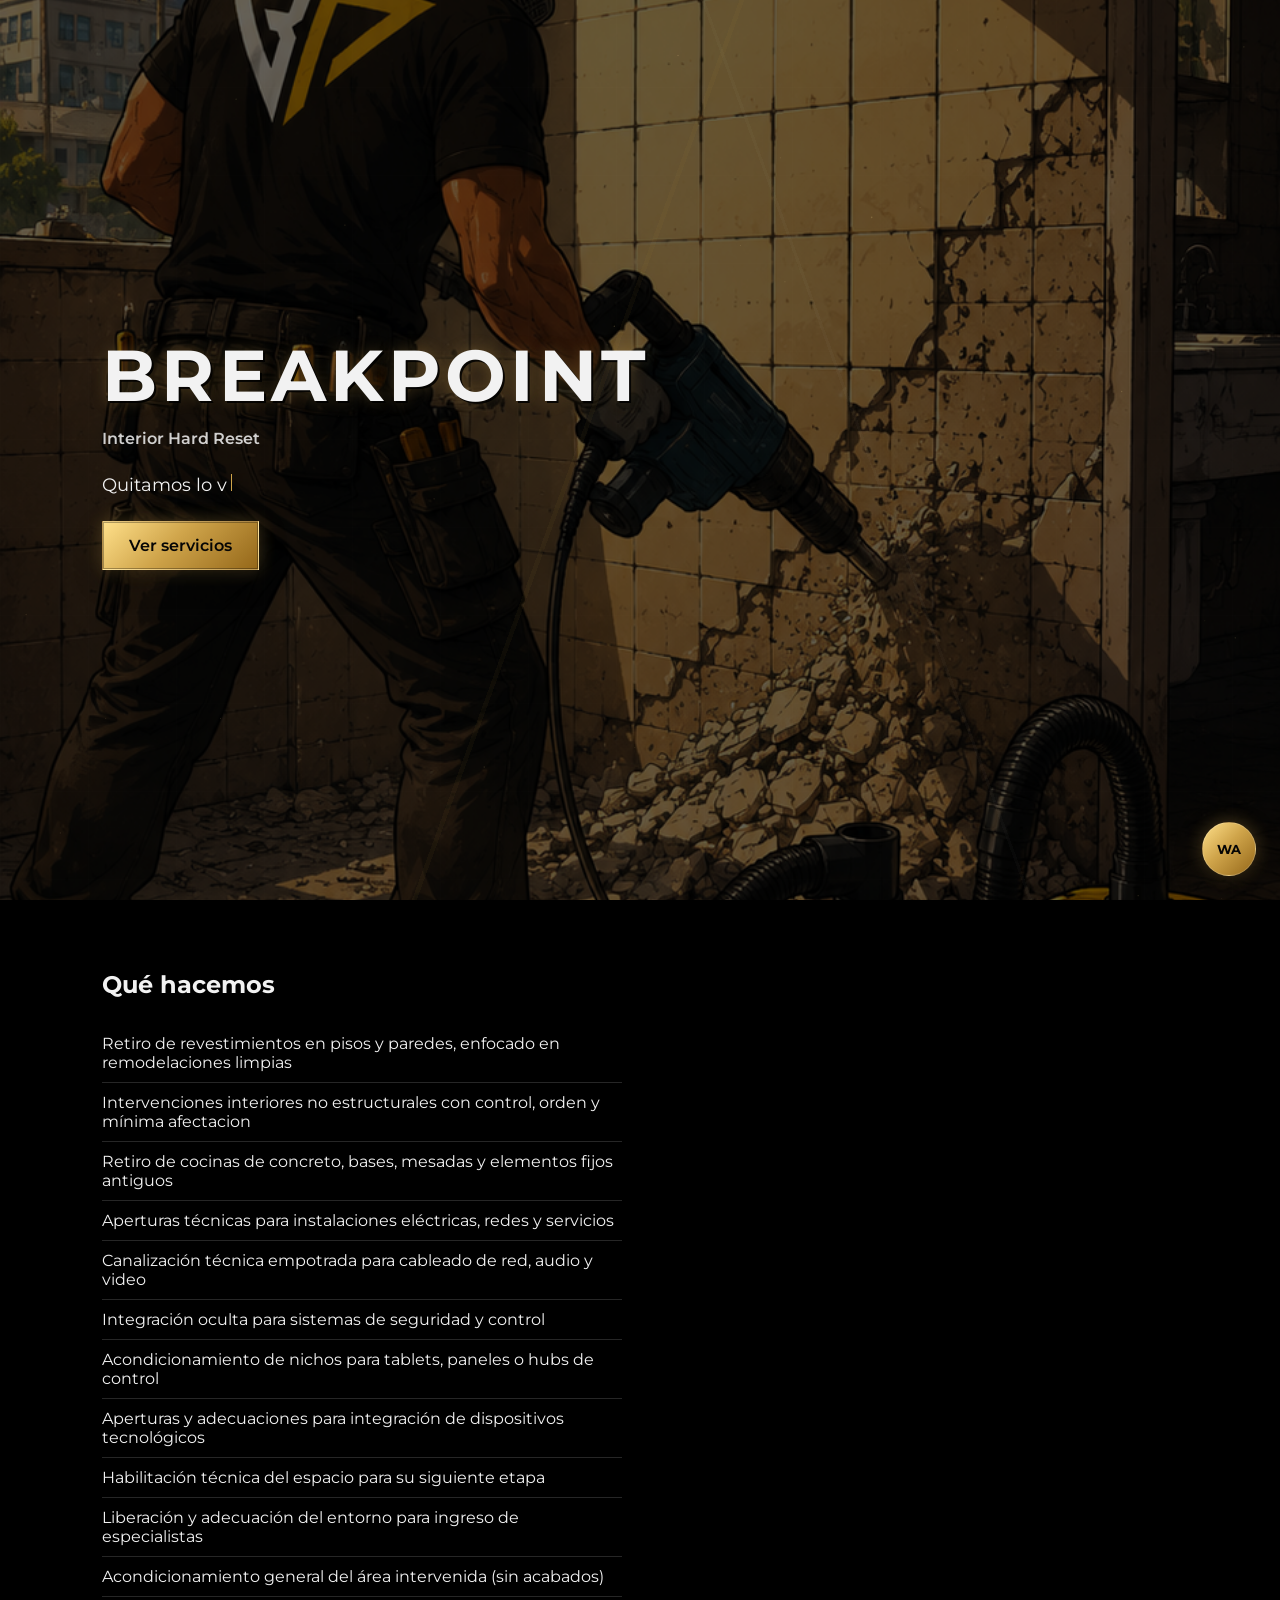
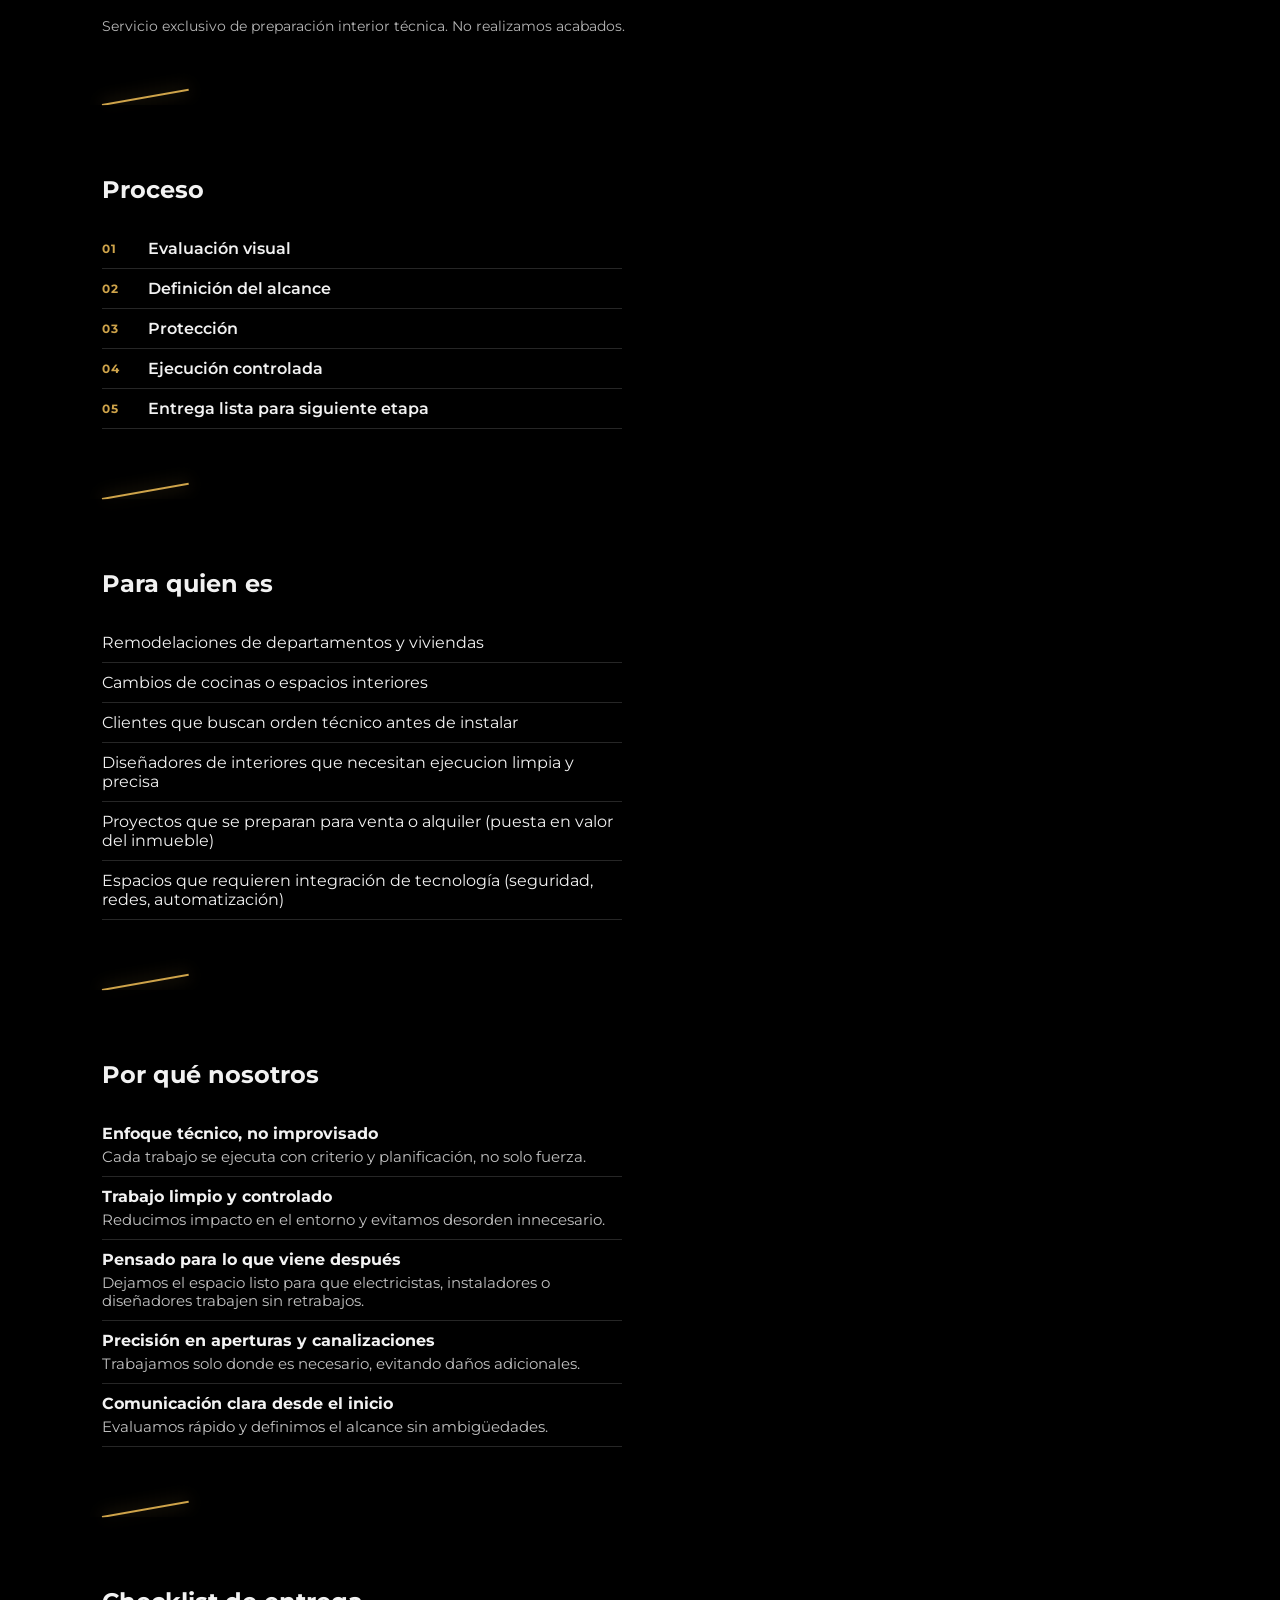
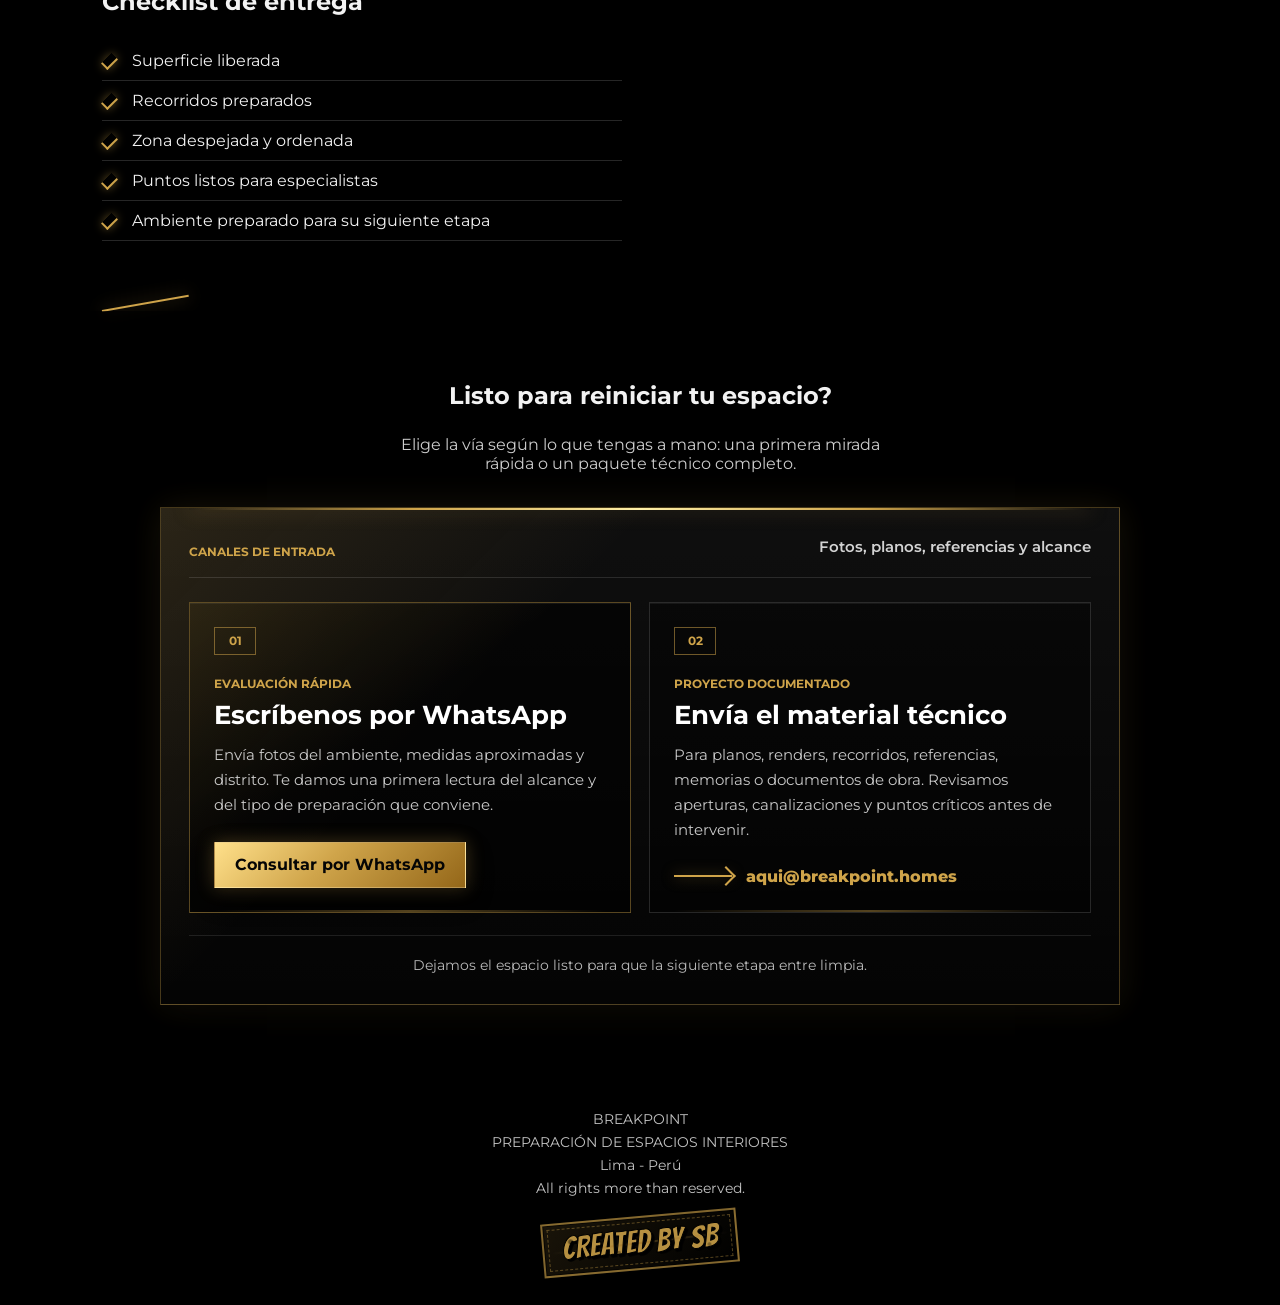
<file: index.html>
<!DOCTYPE html>
<html lang="es">
<head>
  <meta charset="UTF-8" />
  <meta name="viewport" content="width=device-width, initial-scale=1.0" />
  <meta name="color-scheme" content="dark" />
  <meta name="theme-color" content="#000000" />
  <title>BREAKPOINT | Interior Hard Reset</title>

  <meta name="description" content="BREAKPOINT - Preparacion interior tecnica, retiro de revestimientos, cocinas de concreto y puesta a punto de inmuebles para tecnologia y automatizacion en Lima.">

  <link rel="stylesheet" href="styles.css">
  <link href="https://fonts.googleapis.com/css2?family=Bangers&family=Cinzel+Decorative:wght@700;900&family=Montserrat:wght@400;600;700&display=swap" rel="stylesheet">
</head>

<body>
  <div class="scroll-progress" id="scrollProgress" aria-hidden="true"></div>
  <div class="inspection-light" id="inspectionLight" aria-hidden="true"></div>

  <div class="page-loader" id="pageLoader" aria-hidden="true">
    <div class="loader-mark">
      <span class="loader-cut"></span>
      <p>BREAKPOINT</p>
      <small>Interior Hard Reset</small>
      <span class="loader-bar"></span>
    </div>
  </div>

  <div class="bg-fixed"></div>
  <div class="tech-lines" aria-hidden="true"></div>
  <canvas class="dust-layer" id="dustLayer" aria-hidden="true"></canvas>

  <header class="hero">
    <div class="hero-content">
      <h1>BREAKPOINT</h1>
      <p class="tagline">Interior Hard Reset</p>

      <p class="hero-text">
        <span id="typedHeroText"></span>
      </p>

      <a href="#servicios" class="btn-primary">Ver servicios</a>
    </div>
  </header>

  <section id="servicios">
    <h2>Qué hacemos</h2>

    <ul>
      <li>Retiro de revestimientos en pisos y paredes, enfocado en remodelaciones limpias</li>
      <li>Intervenciones interiores no estructurales con control, orden y mínima afectacion</li>
      <li>Retiro de cocinas de concreto, bases, mesadas y elementos fijos antiguos</li>
      <li>Aperturas técnicas para instalaciones eléctricas, redes y servicios</li>
      <li>Canalización técnica empotrada para cableado de red, audio y video</li>
      <li>Integración oculta para sistemas de seguridad y control</li>
      <li>Acondicionamiento de nichos para tablets, paneles o hubs de control</li>
      <li>Aperturas y adecuaciones para integración de dispositivos tecnológicos</li>
      <li>Habilitación técnica del espacio para su siguiente etapa</li>
      <li>Liberación y adecuación del entorno para ingreso de especialistas</li>
      <li>Acondicionamiento general del área intervenida (sin acabados)</li>
    </ul>

    <p class="nota">
      Servicio exclusivo de preparación interior técnica. No realizamos acabados.
    </p>
  </section>

  <div class="section-cut" aria-hidden="true"></div>

  <section class="dark">
    <h2>Proceso</h2>

    <ul class="process-list">
      <li>
        <span>01</span>
        <strong>Evaluación visual</strong>
      </li>
      <li>
        <span>02</span>
        <strong>Definición del alcance</strong>
      </li>
      <li>
        <span>03</span>
        <strong>Protección</strong>
      </li>
      <li>
        <span>04</span>
        <strong>Ejecución controlada</strong>
      </li>
      <li>
        <span>05</span>
        <strong>Entrega lista para siguiente etapa</strong>
      </li>
    </ul>
  </section>

  <div class="section-cut" aria-hidden="true"></div>

  <section>
    <h2>Para quien es</h2>

    <ul>
      <li>Remodelaciones de departamentos y viviendas</li>
      <li>Cambios de cocinas o espacios interiores</li>
      <li>Clientes que buscan orden técnico antes de instalar</li>
      <li>Diseñadores de interiores que necesitan ejecucion limpia y precisa</li>
      <li>Proyectos que se preparan para venta o alquiler (puesta en valor del inmueble)</li>
      <li>Espacios que requieren integración de tecnología (seguridad, redes, automatización)</li>
    </ul>
  </section>

  <div class="section-cut" aria-hidden="true"></div>

  <section class="dark">
    <h2>Por qué nosotros</h2>

    <ul class="reason-list">
      <li>
        <strong>Enfoque técnico, no improvisado</strong>
        <span>Cada trabajo se ejecuta con criterio y planificación, no solo fuerza.</span>
      </li>
      <li>
        <strong>Trabajo limpio y controlado</strong>
        <span>Reducimos impacto en el entorno y evitamos desorden innecesario.</span>
      </li>
      <li>
        <strong>Pensado para lo que viene después</strong>
        <span>Dejamos el espacio listo para que electricistas, instaladores o diseñadores trabajen sin retrabajos.</span>
      </li>
      <li>
        <strong>Precisión en aperturas y canalizaciones</strong>
        <span>Trabajamos solo donde es necesario, evitando daños adicionales.</span>
      </li>
      <li>
        <strong>Comunicación clara desde el inicio</strong>
        <span>Evaluamos rápido y definimos el alcance sin ambigüedades.</span>
      </li>
    </ul>
  </section>

  <div class="section-cut" aria-hidden="true"></div>

  <section>
    <h2>Checklist de entrega</h2>

    <ul class="checklist-list">
      <li>Superficie liberada</li>
      <li>Recorridos preparados</li>
      <li>Zona despejada y ordenada</li>
      <li>Puntos listos para especialistas</li>
      <li>Ambiente preparado para su siguiente etapa</li>
    </ul>
  </section>

  <div class="section-cut" aria-hidden="true"></div>

  <section class="cta">
    <h2>Listo para reiniciar tu espacio?</h2>
    <p class="section-intro">Elige la vía según lo que tengas a mano: una primera mirada rápida o un paquete técnico completo.</p>

    <div class="contact-premium">
      <div class="contact-header">
        <span>Canales de entrada</span>
        <strong>Fotos, planos, referencias y alcance</strong>
      </div>

      <div class="contact-routes">
        <article class="contact-route contact-route-primary">
          <span class="contact-index">01</span>
          <p class="contact-label">Evaluación rápida</p>
          <h3>Escríbenos por WhatsApp</h3>
          <p>Envía fotos del ambiente, medidas aproximadas y distrito. Te damos una primera lectura del alcance y del tipo de preparación que conviene.</p>
          <a
            href="https://wa.me/51936276938?text=Hola,%20quiero%20informacion%20sobre%20sus%20servicios%20de%20preparacion%20interior%20tecnica."
            target="_blank"
            rel="noopener"
            class="contact-action"
          >
            Consultar por WhatsApp
          </a>
        </article>

        <article class="contact-route">
          <span class="contact-index">02</span>
          <p class="contact-label">Proyecto documentado</p>
          <h3>Envía el material técnico</h3>
          <p>Para planos, renders, recorridos, referencias, memorias o documentos de obra. Revisamos aperturas, canalizaciones y puntos críticos antes de intervenir.</p>
          <div class="email-target">
            <span class="email-arrow" aria-hidden="true"></span>
            <a href="mailto:aqui@breakpoint.homes" class="contact-email">aqui@breakpoint.homes</a>
          </div>
        </article>
      </div>

      <p class="contact-note">Dejamos el espacio listo para que la siguiente etapa entre limpia.</p>
    </div>
  </section>

  <a
    href="https://wa.me/51936276938?text=Hola,%20quiero%20enviar%20fotos%20para%20evaluar%20mi%20espacio."
    target="_blank"
    rel="noopener"
    class="whatsapp-float"
    aria-label="Consultar por WhatsApp"
  >
    <span class="wa-short">WA</span>
    <span class="wa-full">Consultar</span>
  </a>

  <footer>
    <p>BREAKPOINT</p>
    <p>PREPARACIÓN DE ESPACIOS INTERIORES</p>
    <p>Lima - Perú</p>
    <p>All rights more than reserved.</p>
    <p class="presented-by">
      <a href="https://www.instagram.com/serbondar" target="_blank" rel="noopener" class="serbondar-link" data-text="Created by SB">
        <span class="created-label">Created by</span>
        <span>SB</span>
      </a>
    </p>
  </footer>

  <script src="script.js"></script>
</body>
</html>
</file>
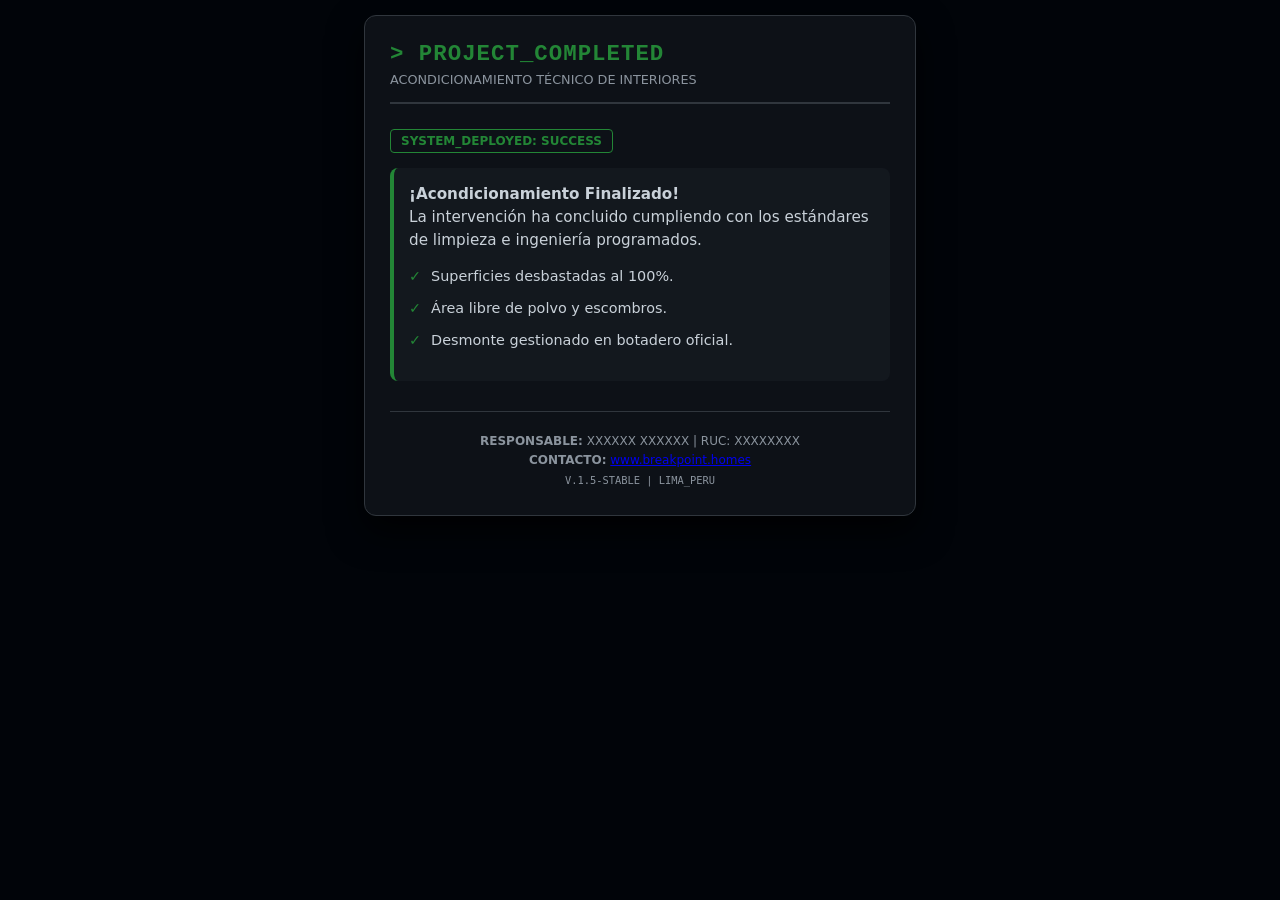
<file: status.html>
<!DOCTYPE html>
<html lang="es">
<head>
    <meta charset="UTF-8">
    <meta name="viewport" content="width=device-width, initial-scale=1.0, maximum-scale=1.0, user-scalable=no">
    <title>Breakpoint Homes | Status Console</title>
    <style>
        :root {
            --bg: #010409;
            --card: #0d1117;
            --border: #30363d;
            --text: #c9d1d9;
            --blue: #2f81f7;
            --green: #238636;
            --orange: #d29922;
            --red: #f85149;
            --font: 'Segoe UI', system-ui, -apple-system, sans-serif;
        }

        body {
            background-color: var(--bg);
            color: var(--text);
            font-family: var(--font);
            margin: 0;
            padding: 15px;
            display: flex;
            justify-content: center;
        }

        .console {
            background-color: var(--card);
            border: 1px solid var(--border);
            border-radius: 12px;
            width: 100%;
            max-width: 500px;
            padding: 25px;
            box-shadow: 0 15px 35px rgba(0,0,0,0.8);
        }

        .header {
            border-bottom: 2px solid var(--border);
            padding-bottom: 15px;
            margin-bottom: 25px;
        }

        .header h1 {
            color: var(--orange);
            font-family: 'Courier New', monospace;
            font-size: 1.4rem;
            margin: 0;
            letter-spacing: 1px;
        }

        .header p {
            font-size: 0.8rem;
            color: #8b949e;
            margin: 5px 0 0 0;
            text-transform: uppercase;
        }

        .label {
            font-size: 0.8rem;
            font-weight: 700;
            margin-bottom: 8px;
            display: flex;
            justify-content: space-between;
        }

        /* Barras de Progreso */
        .progress-container {
            background-color: #010409;
            border: 1px solid var(--border);
            border-radius: 6px;
            height: 35px;
            width: 100%;
            margin-bottom: 25px;
            overflow: hidden;
            position: relative;
        }

        .progress-bar {
            height: 100%;
            width: 0%;
            transition: width 1s cubic-bezier(0.4, 0, 0.2, 1);
            display: flex;
            align-items: center;
            padding-left: 15px;
            font-family: 'Courier New', monospace;
            font-weight: bold;
            font-size: 0.9rem;
            color: white;
            box-sizing: border-box;
        }

        .badge {
            display: inline-block;
            padding: 4px 10px;
            border-radius: 4px;
            font-size: 0.75rem;
            font-weight: bold;
            margin-bottom: 15px;
            border: 1px solid currentColor;
        }

        .info-box {
            font-size: 0.95rem;
            line-height: 1.5;
            background: rgba(48, 54, 61, 0.2);
            padding: 15px;
            border-radius: 8px;
            border-left: 4px solid var(--blue);
            margin-bottom: 20px;
        }

        .done-list {
            list-style: none;
            padding: 0;
            margin: 10px 0;
        }

        .done-list li {
            padding: 5px 0;
            font-size: 0.9rem;
            display: flex;
            align-items: center;
        }

        .done-list li::before {
            content: "✓";
            color: var(--green);
            margin-right: 10px;
            font-weight: bold;
        }

        footer {
            margin-top: 30px;
            padding-top: 20px;
            border-top: 1px solid var(--border);
            font-size: 0.75rem;
            color: #8b949e;
            text-align: center;
            line-height: 1.6;
        }

        .pulse { animation: active-pulse 2s infinite; }
        @keyframes active-pulse {
            0% { opacity: 1; }
            50% { opacity: 0.7; }
            100% { opacity: 1; }
        }
    </style>
</head>
<body>

<div class="console">
    <div class="header">
        <h1 id="sysTitle">> BREAKPOINT_STATUS</h1>
        <p>Acondicionamiento Técnico de Interiores</p>
    </div>

    <!-- MONITOR DE OBRA (Activo) -->
    <div id="activeMode">
        <div class="label">
            <span>EVOLUCIÓN_DEL_PROYECTO</span>
            <span id="projPercent">0%</span>
        </div>
        <div class="progress-container">
            <div id="projBar" class="progress-bar" style="background-color: var(--blue);"></div>
        </div>

        <div id="noiseBadge" class="badge">ANALYZING...</div>
        <div class="label">
            <span>REGISTRO_ACÚSTICO_DE_HOY</span>
            <span id="noisePercent">0%</span>
        </div>
        <div class="progress-container">
            <div id="noiseBar" class="progress-bar"></div>
        </div>
        
        <div id="statusMsg" class="info-box">
            Sincronizando con el servidor de obra...
        </div>
    </div>

    <!-- MONITOR DE CIERRE (Finalizado) -->
    <div id="finishMode" style="display:none;">
        <div class="badge" style="color: var(--green);">SYSTEM_DEPLOYED: SUCCESS</div>
        <div class="info-box" style="border-left-color: var(--green);">
            <strong>¡Acondicionamiento Finalizado!</strong><br>
            La intervención ha concluido cumpliendo con los estándares de limpieza e ingeniería programados.
            <ul class="done-list">
                <li>Superficies desbastadas al 100%.</li>
                <li>Área libre de polvo y escombros.</li>
                <li>Desmonte gestionado en botadero oficial.</li>
            </ul>
        </div>
    </div>

    <footer>
        <strong>RESPONSABLE:</strong> XXXXXX XXXXXX | RUC: XXXXXXXX<br>
        <strong>CONTACTO:</strong> <a href="http://breakpoint.homes"> www.breakpoint.homes</a><br>
        <span style="font-family: monospace; font-size: 0.65rem;">V.1.5-STABLE | LIMA_PERU</span>
    </footer>
</div>

<script>
    // ===================================================
    // CONFIGURACIÓN UNIVERSAL (Ajusta aquí cada obra)
    // ===================================================
    const CONFIG = {
        inicio: new Date("2026-06-05T08:00:00"), 
        fin: new Date("2026-06-08T17:00:00"),
        ruc: "XXXXXXXX", // Pon aquí tu RUC real
        nombre: "XXXXXX XXXXXX"
    };

    function updateConsole() {
        const ahora = new Date();
        
        // 1. CHEQUEO DE FINALIZACIÓN
        if (ahora > CONFIG.fin) {
            document.getElementById('activeMode').style.display = 'none';
            document.getElementById('finishMode').style.display = 'block';
            document.getElementById('sysTitle').innerText = "> PROJECT_COMPLETED";
            document.getElementById('sysTitle').style.color = "var(--green)";
            return;
        }

        // 2. PROGRESO GLOBAL
        const total = CONFIG.fin - CONFIG.inicio;
        const actual = ahora - CONFIG.inicio;
        let pTotal = Math.floor((actual / total) * 100);
        pTotal = Math.max(0, Math.min(100, pTotal));
        
        document.getElementById('projBar').style.width = pTotal + "%";
        document.getElementById('projBar').innerText = pTotal > 15 ? "EXECUTING..." : "";
        document.getElementById('projPercent').innerText = pTotal + "%";

        // 3. LÓGICA DE RUIDOS (L-V 8-17, S 9-13)
        const dia = ahora.getDay();
        const hora = ahora.getHours() + ahora.getMinutes() / 60;
        
        let inicioR = 8;
        let finR = 17;
        let esHorario = false;

        if (dia >= 1 && dia <= 5) { // L-V
            if (hora >= 8 && hora < 17) esHorario = true;
        } else if (dia === 6) { // Sabado
            inicioR = 9;
            finR = 13;
            if (hora >= 9 && hora < 13) esHorario = true;
        }

        const nBar = document.getElementById('noiseBar');
        const nBadge = document.getElementById('noiseBadge');
        const nMsg = document.getElementById('statusMsg');
        const nPerc = document.getElementById('noisePercent');

        if (dia === 0) { // Domingo
            setSilent(nBar, nBadge, nMsg, nPerc, "MODO_SILENCIO: Domingo - Sin ruidos.");
        } else if (esHorario) {
            let pRuido = ((hora - inicioR) / (finR - inicioR)) * 100;
            nBar.style.width = pRuido + "%";
            nBar.style.backgroundColor = "var(--red)";
            nBar.innerText = "ACTIVE";
            nBar.classList.add('pulse');
            nPerc.innerText = Math.floor(pRuido) + "%";
            
            nBadge.innerText = "STATUS: HIGH_IMPACT_RUIDO";
            nBadge.style.color = "var(--red)";
            nMsg.innerHTML = `<strong>⚠️ Fase ruidosa en curso.</strong><br>Respetamos la convivencia. Los ruidos cesarán hoy a las ${finR}:00 PM.`;
        } else {
            let proximo = (dia === 6 || (dia === 5 && hora >= 17)) ? "Lunes 08:00" : "Mañana 08:00";
            if (dia < 5 && hora >= 17) proximo = "Mañana 08:00";
            if (dia === 5 && hora >= 17) proximo = "Sábado 09:00";
            
            setSilent(nBar, nBadge, nMsg, nPerc, `STANDBY: Próxima actividad ruidosa: ${proximo}.`);
        }
    }

    function setSilent(bar, badge, msg, perc, text) {
        bar.style.width = "100%";
        bar.style.backgroundColor = "var(--green)";
        bar.innerText = "QUIET";
        bar.classList.remove('pulse');
        perc.innerText = "0%";
        badge.innerText = "STATUS: SILENT_MODE";
        badge.style.color = "var(--green)";
        msg.innerHTML = `<strong>✅ Zona en silencio.</strong><br>${text}`;
    }

    setInterval(updateConsole, 10000);
    updateConsole();
</script>
</body>
</html>
</file>
<file: styles.css>
* {
  margin: 0;
  padding: 0;
  box-sizing: border-box;
}

:root {
  --gold: #cfa44a;
  --gold-light: #ffe08a;
  --gold-dark: #946719;
  --ink: #050505;
}

html {
  color-scheme: dark;
}

body {
  font-family: 'Montserrat', sans-serif;
  color: #f2f2f2;
  background: #000;
  -webkit-text-size-adjust: 100%;
}

a {
  -webkit-tap-highlight-color: rgba(207,164,74,0.24);
}

.inspection-light {
  position: fixed;
  left: 0;
  top: 0;
  width: 240px;
  height: 240px;
  border-radius: 50%;
  background: radial-gradient(circle, rgba(207,164,74,0.16), rgba(207,164,74,0.06) 34%, rgba(207,164,74,0) 68%);
  opacity: 0;
  pointer-events: none;
  transform: translate(-50%, -50%);
  transition: opacity 0.35s ease;
  z-index: 1200;
  mix-blend-mode: screen;
}

body.has-pointer .inspection-light {
  opacity: 1;
}

.scroll-progress {
  --laser-heat: 0;
  position: fixed;
  top: 0;
  left: 0;
  width: 0%;
  height: 4px;
  background: linear-gradient(90deg, #8b641c, #cfa44a 42%, #fff1a8 56%, #cfa44a);
  background-size: 220% 100%;
  box-shadow:
    0 0 10px rgba(207,164,74,0.58),
    0 0 22px rgba(207,164,74,0.28);
  filter: saturate(1.05) brightness(1.05);
  z-index: 9000;
  transition: box-shadow 0.42s ease, filter 0.42s ease;
}

.scroll-progress::before {
  content: "";
  position: absolute;
  inset: -7px 0;
  background: linear-gradient(90deg, rgba(207,164,74,0), rgba(255,220,112,0.7), rgba(255,245,184,0.95));
  filter: blur(9px);
  opacity: calc(0.34 + (var(--laser-heat) * 0.5));
  pointer-events: none;
  transition: opacity 0.42s ease;
}

.scroll-progress.laser-active {
  animation: laser-flow 0.58s linear infinite;
  box-shadow:
    0 0 calc(12px + (var(--laser-heat) * 18px)) rgba(255,221,118,0.92),
    0 0 calc(28px + (var(--laser-heat) * 36px)) rgba(207,164,74,0.56),
    0 0 calc(48px + (var(--laser-heat) * 40px)) rgba(207,80,24,0.22);
  filter:
    saturate(calc(1.12 + (var(--laser-heat) * 0.7)))
    brightness(calc(1.08 + (var(--laser-heat) * 0.42)));
}

@keyframes laser-flow {
  0% {
    background-position: 0% 50%;
  }

  100% {
    background-position: 220% 50%;
  }
}

.page-loader {
  position: fixed;
  inset: 0;
  display: flex;
  align-items: center;
  justify-content: center;
  background:
    radial-gradient(circle at center, rgba(207,164,74,0.13), rgba(0,0,0,0) 34%),
    #000;
  z-index: 9999;
  opacity: 1;
  visibility: visible;
  transition: opacity 0.7s ease, visibility 0.7s ease;
}

.page-loader.hidden {
  opacity: 0;
  visibility: hidden;
}

.loader-mark {
  position: relative;
  width: min(76vw, 360px);
  text-align: center;
}

.loader-mark p {
  font-size: clamp(2rem, 8vw, 3.6rem);
  font-weight: 700;
  line-height: 1;
  letter-spacing: 0.08em;
}

.loader-mark small {
  display: block;
  margin-top: 10px;
  font-size: 0.78rem;
  font-weight: 600;
  letter-spacing: 0.18em;
  opacity: 0.72;
  text-transform: uppercase;
}

.loader-bar {
  position: relative;
  display: block;
  width: 100%;
  height: 2px;
  margin-top: 24px;
  overflow: hidden;
  background: rgba(255,255,255,0.14);
}

.loader-bar::after {
  content: "";
  position: absolute;
  inset: 0;
  width: 42%;
  background: #cfa44a;
  box-shadow: 0 0 18px rgba(207,164,74,0.7);
  animation: loader-scan 1.15s ease-in-out infinite;
}

.loader-cut {
  position: absolute;
  left: 50%;
  top: -34px;
  width: 2px;
  height: 72px;
  background: linear-gradient(to bottom, transparent, #cfa44a, transparent);
  box-shadow: 0 0 18px rgba(207,164,74,0.75);
  transform: translateX(-50%) rotate(28deg);
  animation: loader-cut-pulse 1.8s ease-in-out infinite;
}

@keyframes loader-scan {
  0% {
    transform: translateX(-115%);
  }

  100% {
    transform: translateX(255%);
  }
}

@keyframes loader-cut-pulse {
  0%,
  100% {
    opacity: 0.38;
    filter: blur(0);
  }

  50% {
    opacity: 1;
    filter: blur(0.4px);
  }
}

/* FONDO FIJO ESTABLE */
.bg-fixed {
  position: fixed;
  top: 0;
  left: 0;
  width: 100%;
  height: 100%;
  background-image: url("fondo.jpg");
  background-repeat: no-repeat;
  background-position: center center;
  background-size: cover;
  filter: brightness(0.4);
  z-index: -2;
}

.tech-lines {
  position: fixed;
  inset: 0;
  pointer-events: none;
  z-index: -1;
  opacity: 0.2;
  background-image:
    linear-gradient(110deg, transparent 0 46%, rgba(207,164,74,0.26) 46% 46.3%, transparent 46.3%),
    linear-gradient(70deg, transparent 0 64%, rgba(255,255,255,0.12) 64% 64.2%, transparent 64.2%),
    linear-gradient(90deg, rgba(255,255,255,0.05) 1px, transparent 1px),
    linear-gradient(0deg, rgba(255,255,255,0.04) 1px, transparent 1px);
  background-size: 100% 100%, 100% 100%, 88px 88px, 88px 88px;
  animation: tech-lines-drift 22s linear infinite;
}

@keyframes tech-lines-drift {
  0% {
    background-position: 0 0, 0 0, 0 0, 0 0;
  }

  100% {
    background-position: 0 0, 0 0, 88px 44px, 44px 88px;
  }
}

.dust-layer {
  position: fixed;
  inset: 0;
  pointer-events: none;
  z-index: 1000;
  width: 100%;
  height: 100%;
}

@media (prefers-reduced-motion: reduce) {
  .dust-layer {
    display: none;
  }

  section.reveal::before,
  section.reveal::after {
    display: none;
  }

  .btn-primary,
  .contact-action,
  .whatsapp-float,
  .serbondar-link::before,
  .serbondar-link::after {
    animation: none;
  }
}


/* HERO */
.hero {
  min-height: 100vh;
  display: flex;
  align-items: center;
  padding: 0 8%;
}

.hero-content h1 {
  font-size: clamp(3rem, 6vw, 4.5rem);
  font-family: 'Montserrat', sans-serif;
  font-weight: 700;
  letter-spacing: 0.06em;
  transform: none;
  text-shadow:
    2px 2px 0 rgba(0,0,0,0.85),
    0 0 16px rgba(207,164,74,0.28);
}

body.loaded .hero-content h1 {
  animation: hero-impact 0.85s ease both;
}

@keyframes hero-impact {
  0% {
    opacity: 0;
    transform: translateY(16px) scale(0.98);
    text-shadow: 0 0 0 rgba(207,164,74,0);
  }

  34% {
    opacity: 1;
    transform: translateY(0) scale(1.018);
    text-shadow:
      2px 2px 0 rgba(0,0,0,0.85),
      0 0 34px rgba(207,164,74,0.75);
  }

  100% {
    opacity: 1;
    transform: translateY(0) scale(1);
    text-shadow:
      2px 2px 0 rgba(0,0,0,0.85),
      0 0 16px rgba(207,164,74,0.28);
  }
}

.tagline {
  margin-top: 10px;
  font-weight: 600;
  opacity: 0.85;
}

.hero-text span::after {
  content: "";
  display: inline-block;
  width: 1px;
  height: 0.9em;
  margin-left: 4px;
  background: #cfa44a;
  animation: caret-blink 0.9s steps(1) infinite;
}

@keyframes caret-blink {
  50% {
    opacity: 0;
  }
}

.hero-text {
  margin: 25px 0;
  font-size: 1.15rem;
  max-width: 520px;
}

/* BOTONES */
.btn-primary {
  display: inline-block;
  padding: 14px 26px;
  border: 1px solid rgba(255,255,255,0.18);
  background-color: #cfa44a;
  background-image: linear-gradient(135deg, #ffe08a 0%, #cfa44a 45%, #946719 100%);
  color: #050505;
  background-color: var(--gold);
  background-image: linear-gradient(135deg, var(--gold-light) 0%, var(--gold) 45%, var(--gold-dark) 100%);
  color: var(--ink);
  text-decoration: none;
  font-weight: 600;
  box-shadow:
    0 0 0 1px rgba(0,0,0,0.3) inset,
    0 10px 28px rgba(0,0,0,0.28),
    0 0 18px rgba(207,164,74,0.32);
  -webkit-appearance: none;
  appearance: none;
  -webkit-text-fill-color: #050505;
  -webkit-text-fill-color: var(--ink);
  forced-color-adjust: none;
  animation: button-neon-pulse 3.8s ease-in-out infinite;
  transition: transform 0.2s ease, box-shadow 0.2s ease, filter 0.2s ease;
}

.btn-primary:link,
.btn-primary:visited,
.btn-primary:hover,
.btn-primary:active {
  background-color: #cfa44a;
  background-image: linear-gradient(135deg, #ffe08a 0%, #cfa44a 45%, #946719 100%);
  color: #050505;
  -webkit-text-fill-color: #050505;
  background-color: var(--gold);
  background-image: linear-gradient(135deg, var(--gold-light) 0%, var(--gold) 45%, var(--gold-dark) 100%);
  color: var(--ink);
  -webkit-text-fill-color: var(--ink);
}

.btn-primary:active {
  transform: translateY(1px);
  filter: brightness(1.08) saturate(1.12);
}

@keyframes button-neon-pulse {
  0%,
  100% {
    box-shadow:
      0 0 0 1px rgba(0,0,0,0.3) inset,
      0 10px 28px rgba(0,0,0,0.28),
      0 0 14px rgba(207,164,74,0.28);
    filter: brightness(1);
  }

  50% {
    box-shadow:
      0 0 0 1px rgba(255,244,190,0.26) inset,
      0 12px 32px rgba(0,0,0,0.34),
      0 0 24px rgba(207,164,74,0.58),
      0 0 42px rgba(207,164,74,0.18);
    filter: brightness(1.07) saturate(1.08);
  }
}

/* SECCIONES */
section {
  position: relative;
  overflow: hidden;
  padding: 70px 8%;
  background: rgba(0,0,0,0.65);
}

section > * {
  position: relative;
  z-index: 1;
}

section.dark {
  background: rgba(0,0,0,0.8);
}

section.reveal {
  opacity: 0;
  transform: translateY(28px);
  transition: opacity 0.8s ease, transform 0.8s ease;
}

section.reveal.visible {
  opacity: 1;
  transform: translateY(0);
}

section.reveal::before,
section.reveal::after {
  content: "";
  position: absolute;
  left: -18%;
  right: -18%;
  pointer-events: none;
  z-index: 0;
  opacity: 0;
}

section.reveal::before {
  top: -38%;
  height: 46%;
  background:
    linear-gradient(180deg, transparent 0%, rgba(207,164,74,0.04) 38%, rgba(255,225,139,0.5) 50%, rgba(207,164,74,0.08) 62%, transparent 100%),
    linear-gradient(90deg, transparent 0%, rgba(207,164,74,0.28) 32%, rgba(255,242,181,0.72) 50%, rgba(207,164,74,0.28) 68%, transparent 100%);
  filter: blur(0.2px);
  transform: translateY(-120%) skewY(-7deg);
  mix-blend-mode: screen;
}

section.reveal::after {
  top: 0;
  height: 1px;
  background: linear-gradient(90deg, transparent, rgba(207,164,74,0.8), rgba(255,244,190,0.95), rgba(207,164,74,0.8), transparent);
  box-shadow: 0 0 20px rgba(207,164,74,0.6);
  transform: translateX(-36%);
}

section.reveal.visible::before {
  animation: section-scan-sweep 1.75s cubic-bezier(0.18, 0.74, 0.24, 1) 0.08s both;
}

section.reveal.visible::after {
  animation: section-scan-line 1.45s ease-out 0.2s both;
}

@keyframes section-scan-sweep {
  0% {
    opacity: 0;
    transform: translateY(-125%) skewY(-7deg);
  }

  18% {
    opacity: 0.92;
  }

  72% {
    opacity: 0.72;
  }

  100% {
    opacity: 0;
    transform: translateY(370%) skewY(-7deg);
  }
}

@keyframes section-scan-line {
  0% {
    opacity: 0;
    transform: translateX(-48%);
  }

  24% {
    opacity: 1;
  }

  100% {
    opacity: 0;
    transform: translateX(48%);
  }
}

h2 {
  margin-bottom: 25px;
}

.section-intro {
  max-width: 520px;
  margin-bottom: 20px;
  opacity: 0.85;
}

ul {
  list-style: none;
  max-width: 520px;
}

ul li {
  padding: 10px 0;
  border-bottom: 1px solid rgba(255,255,255,0.15);
}

.process-list li {
  display: flex;
  gap: 16px;
  align-items: center;
}

.process-list span {
  color: #cfa44a;
  font-size: 0.78rem;
  font-weight: 700;
  min-width: 30px;
  letter-spacing: 0.08em;
}

.process-list strong {
  font-weight: 600;
}

.checklist-list li {
  position: relative;
  padding-left: 30px;
}

.checklist-list li::before {
  content: "";
  position: absolute;
  left: 0;
  top: 16px;
  width: 13px;
  height: 7px;
  border-left: 2px solid #cfa44a;
  border-bottom: 2px solid #cfa44a;
  transform: rotate(-45deg);
  box-shadow: 0 0 10px rgba(207,164,74,0.45);
}

.reason-list strong {
  display: block;
  margin-bottom: 5px;
}

.reason-list span {
  display: block;
  font-size: 0.92rem;
  opacity: 0.8;
}

.nota {
  margin-top: 20px;
  font-size: 0.9rem;
  opacity: 0.75;
}

/* CTA */
.cta {
  text-align: center;
}

.cta .section-intro {
  margin-left: auto;
  margin-right: auto;
}

.contact-premium {
  position: relative;
  max-width: 960px;
  margin: 34px auto 0;
  padding: 28px;
  overflow: hidden;
  border: 1px solid rgba(207,164,74,0.32);
  background:
    linear-gradient(135deg, rgba(207,164,74,0.15), rgba(0,0,0,0) 34%),
    linear-gradient(180deg, rgba(255,255,255,0.06), rgba(255,255,255,0.015));
  box-shadow:
    0 24px 70px rgba(0,0,0,0.42),
    0 0 34px rgba(207,164,74,0.12);
  text-align: left;
}

.contact-premium::before {
  content: "";
  position: absolute;
  left: 28px;
  right: 28px;
  top: 0;
  height: 2px;
  background: linear-gradient(90deg, transparent, #cfa44a, #fff0a8, #cfa44a, transparent);
  box-shadow: 0 0 18px rgba(207,164,74,0.55);
}

.contact-header {
  display: flex;
  align-items: flex-end;
  justify-content: space-between;
  gap: 20px;
  margin-bottom: 24px;
  padding-bottom: 18px;
  border-bottom: 1px solid rgba(255,255,255,0.12);
}

.contact-header span {
  color: #cfa44a;
  font-size: 0.72rem;
  font-weight: 700;
  letter-spacing: 0;
  text-transform: uppercase;
}

.contact-header strong {
  max-width: 430px;
  color: rgba(255,255,255,0.82);
  font-size: 0.92rem;
  font-weight: 600;
  line-height: 1.55;
  text-align: right;
}

.contact-routes {
  display: grid;
  grid-template-columns: repeat(2, minmax(0, 1fr));
  gap: 18px;
}

.contact-route {
  position: relative;
  min-height: 300px;
  padding: 24px;
  border: 1px solid rgba(255,255,255,0.14);
  background: rgba(0,0,0,0.42);
  box-shadow: inset 0 1px 0 rgba(255,255,255,0.06);
}

.contact-route::after {
  content: "";
  position: absolute;
  left: 24px;
  right: 24px;
  bottom: 0;
  height: 2px;
  background: linear-gradient(90deg, rgba(207,164,74,0), rgba(207,164,74,0.74), rgba(207,164,74,0));
  opacity: 0.54;
}

.contact-route-primary {
  border-color: rgba(207,164,74,0.42);
  background:
    linear-gradient(145deg, rgba(207,164,74,0.14), rgba(0,0,0,0.28) 42%),
    rgba(0,0,0,0.46);
}

.contact-index {
  display: inline-flex;
  align-items: center;
  justify-content: center;
  width: 42px;
  height: 28px;
  margin-bottom: 22px;
  border: 1px solid rgba(207,164,74,0.52);
  color: #cfa44a;
  font-size: 0.72rem;
  font-weight: 700;
  letter-spacing: 0;
}

.contact-label {
  margin-bottom: 9px;
  color: #cfa44a;
  font-size: 0.72rem;
  font-weight: 700;
  letter-spacing: 0;
  text-transform: uppercase;
}

.contact-route h3 {
  margin-bottom: 14px;
  color: #fff;
  font-size: 1.65rem;
  line-height: 1.12;
}

.contact-route p:not(.contact-label) {
  color: rgba(255,255,255,0.78);
  font-size: 0.94rem;
  line-height: 1.65;
}

.contact-action {
  display: inline-flex;
  align-items: center;
  justify-content: center;
  min-height: 46px;
  margin-top: 24px;
  padding: 0 20px;
  border: 1px solid rgba(255,255,255,0.18);
  background-color: #cfa44a;
  background-image: linear-gradient(135deg, #ffe08a 0%, #cfa44a 45%, #946719 100%);
  color: #050505;
  font-weight: 700;
  text-decoration: none;
  box-shadow:
    0 10px 28px rgba(0,0,0,0.28),
    0 0 18px rgba(207,164,74,0.32);
  -webkit-appearance: none;
  appearance: none;
  -webkit-text-fill-color: #050505;
  forced-color-adjust: none;
  animation: button-neon-pulse 4.2s ease-in-out infinite;
  transition: transform 0.2s ease, filter 0.2s ease;
}

.contact-action:link,
.contact-action:visited,
.contact-action:hover,
.contact-action:active {
  background-color: #cfa44a;
  background-image: linear-gradient(135deg, #ffe08a 0%, #cfa44a 45%, #946719 100%);
  color: #050505;
  -webkit-text-fill-color: #050505;
}

.email-target {
  display: inline-flex;
  align-items: center;
  gap: 14px;
  margin-top: 24px;
}

.contact-email {
  color: #cfa44a;
  font-weight: 800;
  letter-spacing: 0;
  text-decoration: none;
  word-break: break-word;
}

.contact-email:hover {
  text-decoration: underline;
}

.email-arrow {
  position: relative;
  flex: 0 0 58px;
  width: 58px;
  height: 2px;
  background: #cfa44a;
  box-shadow: 0 0 14px rgba(207,164,74,0.55);
}

.email-arrow::after {
  content: "";
  position: absolute;
  right: -1px;
  top: 50%;
  width: 12px;
  height: 12px;
  border-right: 2px solid #cfa44a;
  border-top: 2px solid #cfa44a;
  transform: translateY(-50%) rotate(45deg);
}

.contact-note {
  margin-top: 22px;
  padding-top: 18px;
  border-top: 1px solid rgba(255,255,255,0.1);
  color: rgba(255,255,255,0.72);
  font-size: 0.86rem;
  line-height: 1.6;
  text-align: center;
}

.section-cut {
  width: 88px;
  height: 2px;
  margin: -1px 8%;
  background: #cfa44a;
  box-shadow: 0 0 16px rgba(207,164,74,0.55);
  transform: rotate(-10deg);
  transform-origin: left center;
}

.whatsapp-float {
  --dock-x: 0px;
  --dock-y: 0px;
  --dock-scale: 1;
  position: fixed;
  right: 24px;
  bottom: 24px;
  width: 54px;
  height: 54px;
  display: flex;
  align-items: center;
  justify-content: center;
  background-color: #cfa44a;
  background-image: linear-gradient(135deg, #ffe08a 0%, #cfa44a 45%, #946719 100%);
  color: #050505;
  background-color: var(--gold);
  background-image: linear-gradient(135deg, var(--gold-light) 0%, var(--gold) 45%, var(--gold-dark) 100%);
  color: var(--ink);
  border: 1px solid rgba(255,255,255,0.18);
  border-radius: 50%;
  box-shadow: 0 10px 28px rgba(0,0,0,0.45), 0 0 18px rgba(207,164,74,0.38);
  font-size: 0.82rem;
  font-weight: 700;
  text-decoration: none;
  z-index: 1600;
  overflow: hidden;
  opacity: 1;
  transform: translate3d(var(--dock-x), var(--dock-y), 0) scale(var(--dock-scale));
  transform-origin: center;
  will-change: transform, opacity, filter;
  transition:
    width 0.25s ease,
    border-radius 0.25s ease,
    transform 0.62s cubic-bezier(0.19, 0.9, 0.24, 1),
    opacity 0.42s ease,
    filter 0.42s ease;
  -webkit-appearance: none;
  appearance: none;
  -webkit-text-fill-color: #050505;
  -webkit-text-fill-color: var(--ink);
  forced-color-adjust: none;
  animation: float-neon-pulse 4.6s ease-in-out infinite;
}

.whatsapp-float.docking {
  opacity: 0;
  pointer-events: none;
  filter: blur(5px) brightness(1.28) saturate(1.18);
  animation: none;
}

.whatsapp-float:link,
.whatsapp-float:visited,
.whatsapp-float:hover,
.whatsapp-float:active {
  background-color: #cfa44a;
  background-image: linear-gradient(135deg, #ffe08a 0%, #cfa44a 45%, #946719 100%);
  color: #050505;
  -webkit-text-fill-color: #050505;
  background-color: var(--gold);
  background-image: linear-gradient(135deg, var(--gold-light) 0%, var(--gold) 45%, var(--gold-dark) 100%);
  color: var(--ink);
  -webkit-text-fill-color: var(--ink);
}

.wa-full {
  display: none;
  margin-left: 8px;
  white-space: nowrap;
}

@media (hover: hover) and (pointer: fine) {
  .whatsapp-float:hover {
    width: 138px;
    border-radius: 999px;
    transform: translate3d(var(--dock-x), calc(var(--dock-y) - 2px), 0) scale(var(--dock-scale));
  }

  .whatsapp-float:hover .wa-full {
    display: inline;
  }

  .whatsapp-float:hover .wa-short {
    display: none;
  }
}

@keyframes float-neon-pulse {
  0%,
  100% {
    box-shadow:
      0 10px 28px rgba(0,0,0,0.45),
      0 0 16px rgba(207,164,74,0.34);
    filter: brightness(1);
  }

  50% {
    box-shadow:
      0 12px 34px rgba(0,0,0,0.5),
      0 0 26px rgba(207,164,74,0.62),
      0 0 42px rgba(207,164,74,0.2);
    filter: brightness(1.06) saturate(1.08);
  }
}

/* FOOTER */
footer {
  padding: 30px 8%;
  text-align: center;
  background: rgba(0,0,0,0.9);
  font-size: 0.9rem;
  opacity: 1;
}

footer p {
  margin: 5px 0;
  color: rgba(242,242,242,0.8);
}

.presented-by {
  position: relative;
  z-index: 0;
  isolation: isolate;
  display: inline-block;
  margin-top: 14px;
  padding: 0;
}

.serbondar-link {
  position: relative;
  display: inline-flex;
  align-items: center;
  justify-content: center;
  gap: 8px;
  padding: 8px 18px 10px;
  font-family: 'Bangers', Impact, 'Arial Black', sans-serif;
  font-size: 2rem;
  font-weight: 400;
  line-height: 1;
  text-decoration: none;
  text-transform: uppercase;
  transform: rotate(-5deg);
  color: rgba(207,164,74,0.88);
  -webkit-text-fill-color: rgba(207,164,74,0.88);
  letter-spacing: 0;
  border: 2px solid rgba(207,164,74,0.62);
  background:
    linear-gradient(135deg, rgba(207,164,74,0.12), rgba(0,0,0,0.04)),
    repeating-linear-gradient(0deg, rgba(0,0,0,0) 0 3px, rgba(0,0,0,0.18) 4px 5px);
  text-shadow:
    2px 2px 0 #000,
    3px 3px 0 rgba(0,0,0,0.74);
  -webkit-text-stroke: 1px #000;
  box-shadow:
    0 0 0 1px rgba(0,0,0,0.72) inset,
    4px 5px 0 rgba(0,0,0,0.48);
}

.serbondar-link::before {
  content: "";
  position: absolute;
  inset: 4px;
  border: 1px dashed rgba(207,164,74,0.5);
  background:
    radial-gradient(circle at 12% 32%, rgba(0,0,0,0.58) 0 2px, transparent 3px),
    radial-gradient(circle at 38% 70%, rgba(0,0,0,0.48) 0 1.6px, transparent 2.6px),
    radial-gradient(circle at 72% 22%, rgba(0,0,0,0.5) 0 1.8px, transparent 2.8px),
    radial-gradient(circle at 88% 68%, rgba(0,0,0,0.42) 0 1.4px, transparent 2.4px);
  opacity: 0.78;
  transform: none;
  pointer-events: none;
}

.serbondar-link::after {
  content: "";
  position: absolute;
  left: 8px;
  right: 8px;
  top: 50%;
  height: 2px;
  background:
    linear-gradient(90deg, transparent, rgba(207,164,74,0.52), transparent);
  opacity: 0.58;
  mix-blend-mode: multiply;
  transform: translateY(-50%) rotate(-2deg);
  pointer-events: none;
}

.created-label {
  display: inline-block;
  color: inherit;
  letter-spacing: 0;
}

.serbondar-link:hover {
  filter: brightness(1.08);
  transform: rotate(-5deg) translateY(-1px);
}

@media (max-width: 900px) {
  .contact-premium {
    padding: 24px;
  }

  .contact-header {
    align-items: flex-start;
    flex-direction: column;
  }

  .contact-header strong {
    max-width: 100%;
    text-align: left;
  }

  .contact-routes {
    grid-template-columns: 1fr;
  }

  .contact-route {
    min-height: auto;
  }
}

/* RESPONSIVE */
@media (max-width: 768px) {
  .hero,
  section {
    padding: 50px 6%;
  }

  .section-cut {
    margin-left: 6%;
  }

  .whatsapp-float {
    right: 16px;
    bottom: 16px;
    width: 48px;
    height: 48px;
  }

  .tech-lines,
  .inspection-light {
    display: none;
  }

  .contact-premium {
    margin-top: 28px;
    padding: 20px;
  }

  .contact-premium::before {
    left: 20px;
    right: 20px;
  }

  .contact-route {
    padding: 20px;
  }

  .contact-route h3 {
    font-size: 1.35rem;
  }

  .email-target {
    gap: 10px;
    align-items: flex-start;
  }

  .email-arrow {
    flex-basis: 34px;
    width: 34px;
    margin-top: 11px;
  }

  .presented-by {
    margin-top: 12px;
  }

  .serbondar-link {
    gap: 8px;
    padding-left: 10px;
    padding-right: 10px;
    font-size: 1.45rem;
  }
}
</file>
